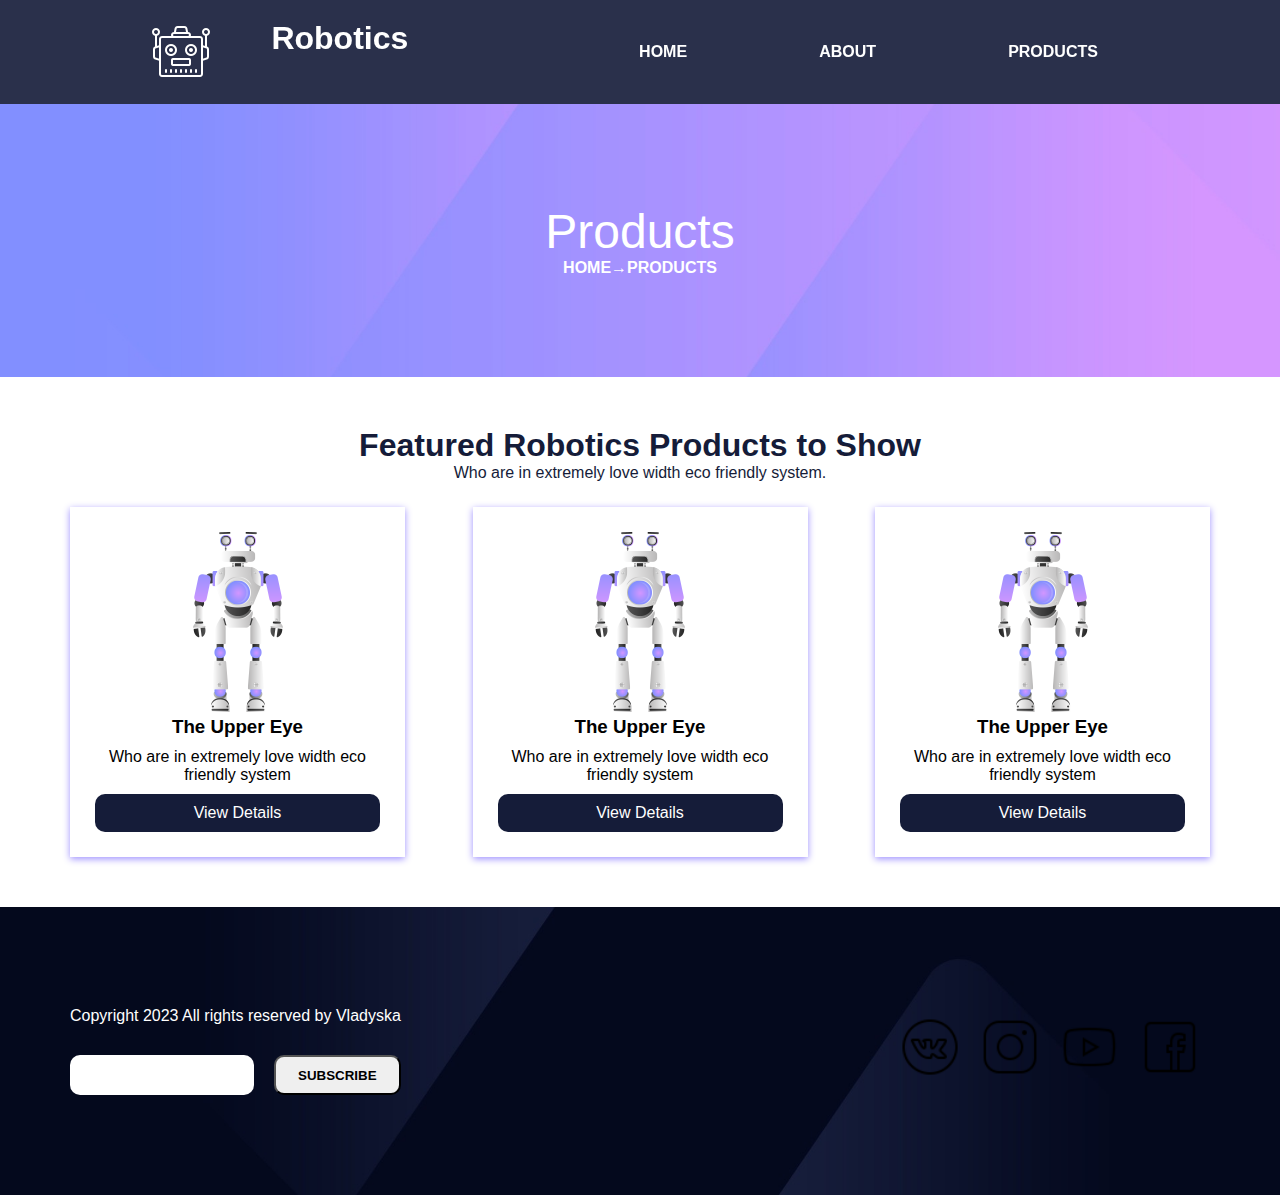
<file: index.html>
<!DOCTYPE html>
<html>

<head>
    <meta charset="utf-8">
    <title>Robotics</title>
    <link rel="stylesheet" href="index.css">
</head>

<body>
    <!--START HEADER-->
    <header class="header">
        <div class="container">
            <div class="header-row">

                <!--START BLOOK LOGO-->
                <div class="header-logo">
                    <img class="logo-img" src="img/logo.png">
                    <h1 class="logo-title">Robotics</h1>
                </div>
                <!--END BLOCK LOGO-->

                <!--START BLOOK MENU-->
                <div class="header-menu">
                    <ul class="menu">
                        <li class="menu-item">
                            <a class="menu-link" href="#">Home</a>
                        </li>
                        <li class="menu-item">
                            <a class="menu-link" href="#">about</a>
                        </li>
                        <li class="menu-item">
                            <a class="menu-link" href="#cards-section-link">Products</a>
                        </li>

                    </ul>
                </div>
                <!--END BLOOK MENU-->
            </div>
        </div>
    </header>
    <!--END HEADER-->

    <!--START MAIN-->
    <main class="main">
        <!--START BANNER SECTION-->
        <section class="banner-section">
            <div class="container">
                <div class="banner-text">
                    <div class="banner-title">Products
                    </div>
                    <div class="banner-description"> 
                        <a href="#" class="menu-link">Home</a>&#x2192<a href="#" class="menu-link">Products</a>
                    </div>

                </div>

            </div>
        </section>
        <!--END BANNER SECTION-->

        <!--START CARDS SECTION-->
        <section class="cards-section">
            <a name="cards-section-link"></a>
            <div class="container">
                <div class="cards-text">
                    <h1 class="cards-title">Featured Robotics Products to Show</h1>
                    <div class="cards-description">Who are in extremely love width eco friendly system. </div>
                </div>
                <div class="cards">
                    <div class="cards-row">
                        <div class="card">
                            <img class="card-img" src="img/p1.png">
                            <div class="card-body">
                                <h3 class="card-title">The Upper Eye</h3>
                                <div class="card-text">Who are in extremely love width eco friendly system</div>
                                <div class="card-button"><a class="card-link" href="#">View Details</a></div>
                            </div>
                        </div>
                        <div class="card">
                            <img class="card-img" src="img/p1.png">
                            <div class="card-body">
                                <h3 class="card-title">The Upper Eye</h3>
                                <div class="card-text">Who are in extremely love width eco friendly system</div>
                                <div class="card-button"><a class="card-link" href="#">View Details</a></div>
                            </div>
                        </div>
                        <div class="card">
                            <img class="card-img" src="img/p1.png">
                            <div class="card-body">
                                <h3 class="card-title">The Upper Eye</h3>
                                <div class="card-text">Who are in extremely love width eco friendly system</div>
                                <div class="card-button"><a class="card-link" href="#">View Details</a></div>
                            </div>
                        </div>

                    </div>
                </div>
            </div>

        </section>
    </main>
    <!--END MAIN-->

    <!--START FOOTER-->
    <footer class="footer">
        <div class="container">
            <div class="footer-row">
                <div class="search">
                    <div class="copyright">Copyright 2023 All rights reserved by Vladyska</div>
                    <div class="footer-search">
                        <input type="text" class="footer-search-input">
                        <button class="footer-search-button">Subscribe</button>
                    </div>
                </div>
                <div class="social-networks">
                    <a href="#"><img class="footer-logo" src="img/vk.png"></a>
                    <a href="#"><img class="footer-logo" src="img/insta.png"></a>
                    <a href="#"><img class="footer-logo" src="img/yotub.png"></a>
                    <a href="#"><img class="footer-logo" src="img/facebook.png"></a>
                </div>
            </div>
        </div>
    </footer>
    <!--END FOOTER-->





</body>


</html>
</file>
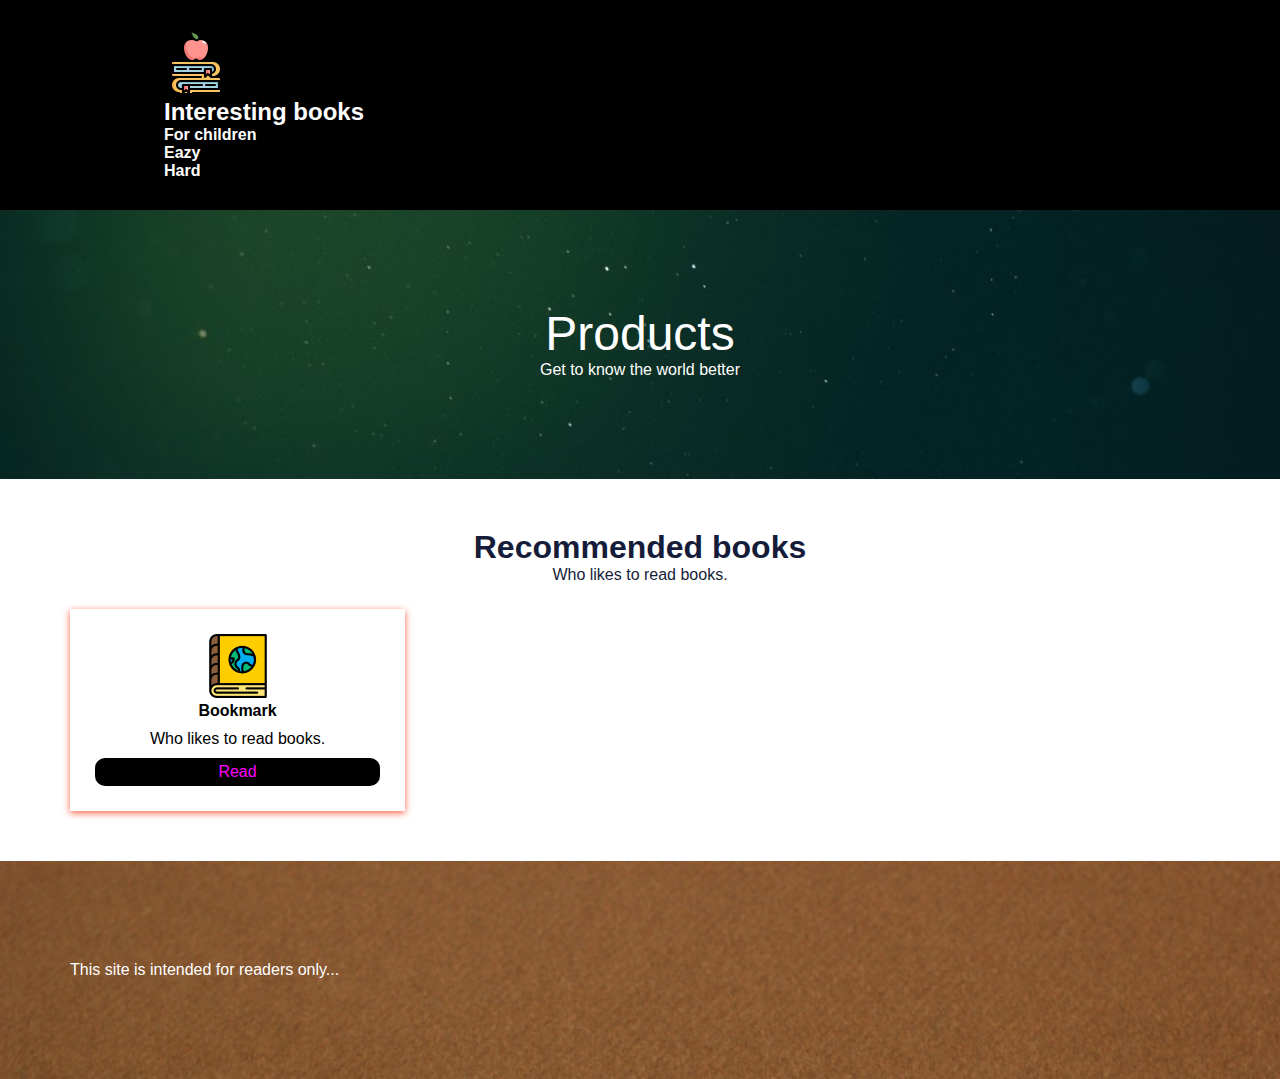
<file: book.html>
<!DOCTYPE html>
<html>

<head>
    <meta charset="utf-8">
    <title> Interesting books</title>
    <link rel="stylesheet" href="book.css">
</head>

<body>
    <!--START HEADER-->
    <header class="header">
        <div class="container">

            <!--START BLOOK LOGO-->
            <div class="header-logo">
                <img class="logo2" src="img/logo2.png">
                <h2 class="logo-title">Interesting books</h2>
            </div>
            <!--END BLOCK LOGO-->

            <!--START BLOOK MENU-->
            <div class="header-menu">
                <ul class="menu">
                    <li class="menu-item">
                        <a class="menu-link" href="#">For children</a>
                    </li>
                    <li class="menu-item">
                        <a class="menu-link" href="#">Eazy</a>
                    </li>
                    <li class="menu-item">
                        <a class="menu-link" href="#cards-section-link">Hard</a>
                    </li>

                </ul>
            </div>
            <!--END BLOOK MENU-->
        </div>
    </header>
    <!--END HEADER-->

    <!--START MAIN-->
    <main class="main">
        <!--START BANNER SECTION-->
        <section class="banner-section">
            <div class="container">
                <div class="banner-text">
                    <div class="banner-title">Products
                    </div>
                    <div class="banner-description">Get to know the world better</div>

                </div>

            </div>
        </section>
        <!--END BANNER SECTION-->

        <!--START CARDS SECTION-->
        <section class="cards-section">  
            <a  name="cards-section-link"></a>      
            <div class="container">
                <div class="cards-text">
                    <h1 class="cards-title">Recommended books</h1>
                    <div class="cards-description">Who likes to read books. </div>
                </div>
                <div class="cards">
                    <div class="cards-row">
                        <div class="card">
                            <img class="card-img" src="img/guide-book.png">
                            <div class="card-body">
                                <h4 class="card-title">Bookmark</h4>
                                <div class="card-text">Who likes to read books.</div>
                                <div class="card-button"><a class="card-link" href="#"> Read</a></div>
                            </div>
                        </div>
                    </div>
                </div>
            </div>  
        </section>
    </main>
    <!--END MAIN-->

    <!--START FOOTER-->
    <footer class="footer">
        <div class="container">
            <div class="copyright">This site is intended for readers only...</div>
        </div>
    </footer>
    <!--END FOOTER-->





</body>


</html>
</file>
<file: index.css>
* {
    font-family: Verdana, Geneva, Tahoma, sans-serif;
    margin: 0;
    padding: 0;
}

.header {
    width: 100%;
    color: white;
    padding: 20px;
    background: #151c39e8;
    position: fixed;
    top: 0;
    left: 0;
    right: 0;
    z-index: 2;

}

.header-row {
    display: flex;
    flex-direction: row;
    align-items: center;
}

.header-logo {
    display: flex;
    flex-direction: row;
    justify-content: space-evenly;
    flex-grow: 1;
    margin-right: 40px;

}

.header-menu {
    flex-grow: 3;
}

.menu {
    display: flex;
    flex-direction: row;
    justify-content: space-evenly;
}

.menu-item {
    list-style: none;

}

.menu-link {
    color: white;
    text-decoration: none;
    text-transform: uppercase;
    font-weight: bold;

}



.container {
    max-width: 1140px;
    padding: 0 15px;
    margin: 0 auto;
}

.banner-title,
.banner-description {
    text-align: center;
    color: white;
}

.banner-title {
    font-size: 48px;
}

.banner-section {
    padding: 100px 0;
    background: url(img/banner-bg.jpg);
    background-size: cover;
    background-position: center;
    margin-top: 104px;


}

.cards-row {
    display: flex;
    flex-direction: row;
    justify-content: space-between;
}

.cards-section {
    padding: 50px 0;
}

.cards-title,
.cards-description {
    color: #151c39;
    text-align: center;
}

.card {
    margin-top: 25px;
    padding: 25px;
    width: 25%;
    background-color: white;
    box-shadow: 0px 2px 7px 0px #9e90ff;
    text-align: center;

}

.card:hover {
    box-shadow: 0px 10px 30px 0px #9e90ff;

}

.card-link {
    text-decoration: none;
    color: white;
}

.card-button {
    text-align: center;
    background: #151c39;
    padding: 10px 70px;
    border-radius: 10px;
    cursor: pointer;
}

.card-title,
.card-text {
    margin-bottom: 10px;

}

.footer {
    background: url(img/footer-bg.jpg);
    background-size: cover;
    padding: 100px 0;
}

.copyright {
    color: white;
}

.footer-row {
    display: flex;
    flex-direction: row;
    justify-content: space-between;

}

.social-networks {
    display: flex;
    justify-content: flex-end;
}

.footer-logo {
    width: 60px;
    height: 60px;
    margin: 10px;
}

.footer-search {
    display: flex;
    justify-content: space-between;
    margin-top: 30px;
    align-items: center;
}

.footer-search-input {
    height: 40px;
    flex-grow: 3;
    border-radius: 10px;
    border: none;
    margin-right: 20px;
}

.footer-search-button {
    height: 40px;
    flex-grow: 2;
    border-radius: 10px;
    text-transform: uppercase;
    font-weight: bold;
    padding: 0 20px;
}
</file>
<file: book.css>
* {
    font-family: Verdana, Geneva, Tahoma, sans-serif;
    margin: 0;
    padding: 0;
}

.header {
    width: 110%;
    color: white;
    padding: 30px;
    background: black;
    position: fixed;
    top: 0;
    left: 0;
    right: 0;
    z-index: 2;

}

.menu-item {
    list-style: none;

}

.menu-link {
    color: white;
    text-decoration: none;
    text-transform: unset;
    font-weight: bold;

}

.container {
    max-width: 1140px;
    padding: 0 15px;
    margin: 0 auto;
}

.banner-title,
.banner-description {
    text-align: center;
    color: white;
}

.banner-title {
    font-size: 48px;
}

.banner-section {
    padding: 100px 0;
    background: url(img/banner2.jpg);
    background-size: cover;
    background-position: center;
    margin-top: 206px;

    
}

.cards-section {
    padding: 50px 0;
}

.cards-title,
.cards-description {
    color: #151c39;
    text-align: center;
}

.card {
    margin-top: 25px;
    padding: 25px;
    width: 25%;
    background-color: white;
    box-shadow: 0px 2px 7px 0px tomato;
    text-align: center;
    background-size: 10px;

}
.card:hover{
    box-shadow: 0px 10px 60px 0px tomato;

}

.card-link {
    text-decoration: none;
    color: fuchsia;
}

.card-button {
    text-align: center;
    background: black;
    padding: 5px 55px;
    border-radius: 10px;
    cursor: pointer;
}

.card-title,
.card-text {
    margin-bottom: 10px;

}

.footer {
    background: url(img/footer2.jpeg);
    background-size: cover;
    padding: 100px 0;
}

.copyright {
    color: white;
}
</file>
